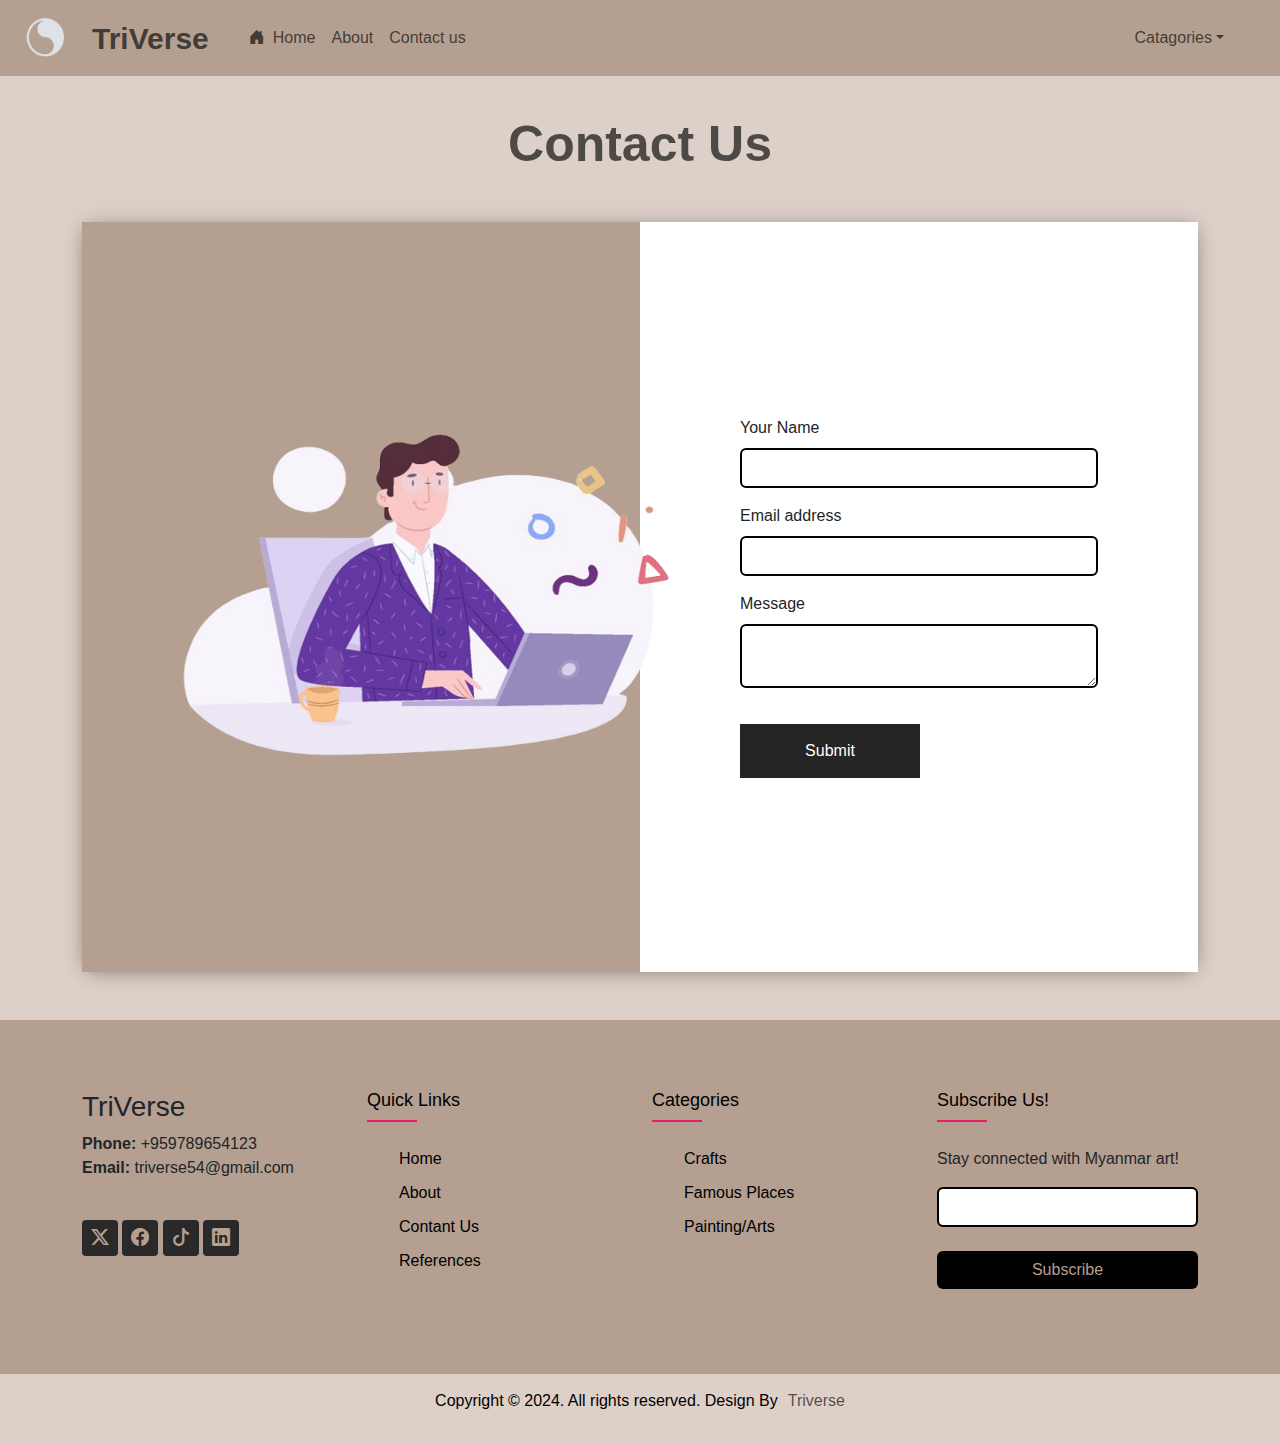
<file: Contactus 1.html>
<!DOCTYPE html>
<html lang="en">
<head>
    <meta charset="UTF-8">
    <meta name="viewport" content="width=device-width, initial-scale=1.0">
    <link href="https://cdn.jsdelivr.net/npm/bootstrap@5.3.3/dist/css/bootstrap.min.css" rel="stylesheet" integrity="sha384-QWTKZyjpPEjISv5WaRU9OFeRpok6YctnYmDr5pNlyT2bRjXh0JMhjY6hW+ALEwIH" crossorigin="anonymous">
    <script src="https://cdn.jsdelivr.net/npm/bootstrap@5.3.3/dist/js/bootstrap.bundle.min.js" integrity="sha384-YvpcrYf0tY3lHB60NNkmXc5s9fDVZLESaAA55NDzOxhy9GkcIdslK1eN7N6jIeHz" crossorigin="anonymous"></script>
    <link rel="stylesheet" href="https://cdn.jsdelivr.net/npm/bootstrap-icons@1.11.3/font/bootstrap-icons.min.css">
    <link rel="stylesheet" href="ContactUs.css">
    <link rel="stylesheet" href="navbar.css">
    <link rel="stylesheet" href="footer.css">
    <link rel="stylesheet" href="index.css">
    <title>Triverse | Contact us</title>
</head>
<body>
    <!--Nav bar start-->
    <nav class="navbar navbar-expand-md">
        <!--navebar brand as logo-->
        <a class="navbar-brand ms-3" href="#"><img src="Image/logo.png" width="60px" height="50px"></a>
        <!--navebar brand as text-->
        <a class="navbar-brand" href="#"><span class="navbar-text">TriVerse</span></a>
        <!--toggle button-->
        <button type="button" class="navbar-toggler me-3" data-bs-toggle="collapse" data-bs-target="#my_nav"><span class="navbar-toggler-icon"></span></button>
        <!--Nav items-->
        <div class="collapse navbar-collapse ms-3" id="my_nav">
            <ul class="navbar-nav">
                <li class="nav-item"><a class="nav-link" href="index.html"><i class="bi bi-house-door-fill me-2"></i>Home</a></li>
                <li class="nav-item"><a class="nav-link" href="aboutus.html">About</a></li>
                <li class="nav-item"><a class="nav-link" href="Contactus 1.html">Contact us</a></li>
            </ul>
            <ul class="navbar-nav ms-auto me-5">
                <li class="nav-item dropdown"><a class="nav-link dropdown-toggle" data-bs-toggle="dropdown" href="#">Catagories</a>
                    <ul class="dropdown-menu">
                        <li><a class="dropdown-item" href="Painting.html">Painting/Art</a></li>
                        <li><a class="dropdown-item" href="famousplace.html">Famous Places</a></li>
                        <li><a class="dropdown-item" href="craft.html">Crafts</a></li>
                    </ul>
                </li>
            </ul>
        </div>
    </nav>
    <!--Nab bar end-->
    <div class="form-area">
        <div class="container">
            <h1 class="text-center cc mb-5">Contact Us</h1>
            <div class="row single-form g-0 align-items-center">
                <div class="col-sm-12 col-lg-6">
                    <div class="left">
                        <img src="place/img-1-removebg-preview.png" alt="" height="350px" width="500px">
                    </div>
                </div>
                <div class="col-sm-12 col-lg-6">
                    <div class="right">
                        <form>
                          <div class="mb-3">
                            <label for="exampleInputEmail1" class="form-label">Your Name</label>
                            <input type="text" class="form-control" id="exampleInputEmail1" aria-describedby="emailHelp">
                          </div>
                          <div class="mb-3">
                            <label for="exampleInputEmail1" class="form-label">Email address</label>
                            <input type="email" class="form-control" id="exampleInputEmail1" aria-describedby="emailHelp">
                          </div>
                          <div class="mb-3">
                            <label for="exampleInputPassword1" class="form-label">Message</label>
                              <textarea type="password" class="form-control" id="exampleInputPassword1"></textarea>
                          </div>
                          <button type="submit" class="btn btn-primary">Submit</button>
                        </form>
                    </div>
                </div>
            </div>
        </div>
    </div>

    <footer class="footer-main mt-5">
        <div class="container">
            <div class="row">
                <div class="footer-f col-lg-3 col-md-6">
                    <h3>TriVerse</h3>
                    <div class="footer-info">
                        <p>
                            <strong>Phone:</strong> +959789654123
                            <br>
                            <strong>Email:</strong> triverse54@gmail.com
                        </p>
                        <br>
                        <div class="social-icon">
                            <a href="#">
                                <i class="bi bi-twitter-x"></i>
                            </a>
                            <a href="#">
                                <i class="bi bi-facebook"></i>
                            </a>
                            <a href="#">
                                <i class="bi bi-tiktok"></i>
                            </a>
                            <a href="#">
                                <i class="bi bi-linkedin"></i>
                            </a>
                        </div>
                    </div>
                </div>
                <div class="footer col-lg-3 col-md-6">
                    <h4>Quick Links</h4>
                    <ul>
                        <li><a href="index.html">Home</a></li>
                        <li><a href="aboutus.html">About</a></li>
                        <li><a href="Contactus 1.html">Contant us</a></li>
                        <li><a href="references.html">References</a></li>
                    </ul>
                </div>
                <div class="footer col-lg-3 col-md-6 ">
                    <h4>Categories</h4>
                    <ul>
                        <li><a href="craft.html">Crafts</a></li>
                        <li><a href="famousplace.html">Famous Places</a></li>
                        <li><a href="Painting.html">Painting/Arts</a></li>
                    </ul>
                </div>
                <div class="footer subscribe col-lg-3 col-md-6">
                    <h4>Subscribe Us!</h4>
                    <p>Stay connected with Myanmar art!</p>
                    <form>
                        <input class="form-control" type="email" name="email" value="" id="email">
                        <br>
                        <input type="submit" class="btn" value="Subscribe">
                    </form>
                </div>
            </div>
        </div>
    </footer>
    <p class="end"> Copyright &copy; 2024. All rights reserved. Design By<span>Triverse</span></p>
</body>
</html>
</file>
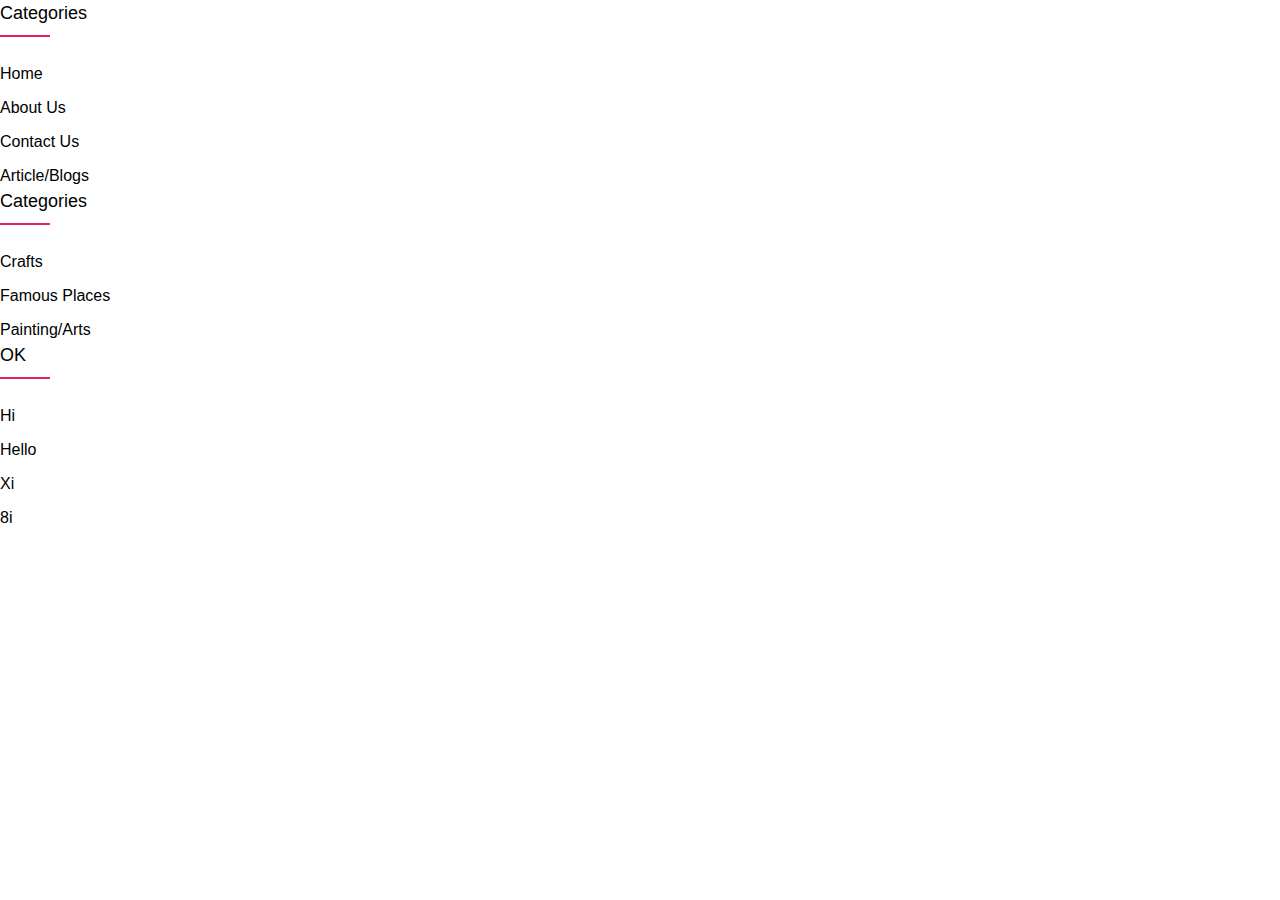
<file: footer.html>
<!DOCTYPE html>
<html lang="en">
<head>
  <title>Footer Design</title>
  <meta charset="utf-8">
  <meta name="viewport" content="width=device-width, initial-scale=1">
  <link rel="stylesheet" href="footer.css">
  <link rel="stylesheet" type="text/css" href="https://cdnjs.cloudflare.com/ajax/libs/font-awesome/5.15.1/css/all.min.css">
</head>
<body>

  <footer class="footer">
  	 <div class="container">
  	 	<div class="row">
  	 		<div class="footer-col">
  	 			<h4>Categories</h4>
  	 			<ul>
  	 				<li><a href="#">Home</a></li>
  	 				<li><a href="#">About Us</a></li>
  	 				<li><a href="#">Contact Us</a></li>
  	 				<li><a href="#">Article/Blogs</a></li>
  	 			</ul>
  	 		</div>
  	 		<div class="footer-col">
  	 			<h4>Categories</h4>
  	 			<ul>
  	 				<li><a href="#">Crafts</a></li>
  	 				<li><a href="#">Famous Places</a></li>
  	 				<li><a href="#">Painting/Arts</a></li>
  	 			</ul>
  	 		</div>
  	 		<div class="footer-col">
  	 			<h4>OK</h4>
  	 			<ul>
  	 				<li><a href="#">hi</a></li>
  	 				<li><a href="#">hello</a></li>
  	 				<li><a href="#">xi</a></li>
  	 				<li><a href="#">8i</a></li>
  	 			</ul>
  	 		</div>
  	 	</div>
  	 </div>
  </footer>
</body>
</html>
</file>
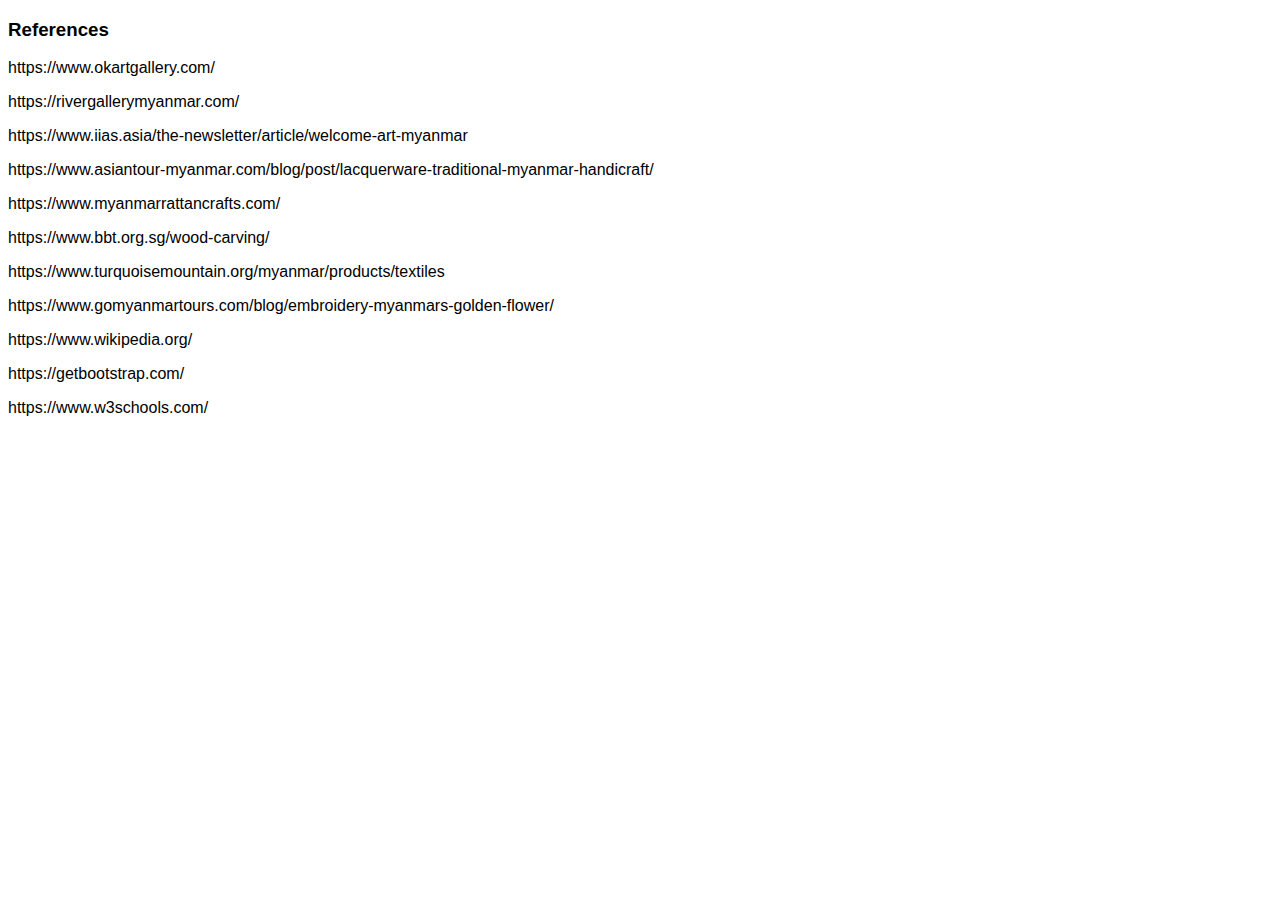
<file: references.html>
<!DOCTYPE html>
<html lang="en">
<head>
    <meta charset="UTF-8">
    <meta name="viewport" content="width=device-width, initial-scale=1.0">
    <title>References</title>
    <style>
        body {
            font-family: "Montserrat", sans-serif;
        }
    </style>
</head>
<body>
    <h3>References</h3>
    <p>https://www.okartgallery.com/</p>
    <p>https://rivergallerymyanmar.com/</p>
    <p>https://www.iias.asia/the-newsletter/article/welcome-art-myanmar</p>
    <p>https://www.asiantour-myanmar.com/blog/post/lacquerware-traditional-myanmar-handicraft/</p>
    <p>https://www.myanmarrattancrafts.com/</p>
    <p>https://www.bbt.org.sg/wood-carving/</p>
    <p>https://www.turquoisemountain.org/myanmar/products/textiles</p>
    <p>https://www.gomyanmartours.com/blog/embroidery-myanmars-golden-flower/</p>
    <p>https://www.wikipedia.org/</p>
    <p>https://getbootstrap.com/</p>
    <p>https://www.w3schools.com/</p>
</body>
</html>
</file>
<file: ContactUs.css>
body {
	background: #e8e8e8;
}
.form-area {
	padding-top: 3%;
}
.row.single-form {
	box-shadow: 0 2px 20px -5px rgba(0,0,0,0.5);
}
.left {
	background: #b49f91;
	padding: 200px 98px;
}
.single-form{
    background: #fff;
}
.right {
	padding: 70px 100px;
	position: relative;
}
.right i {
	position: absolute;
	font-size: 80px;
	left: -27px;
	top: 40%;
	color: #fff;
}
.form-control {
	border: 2px solid #000;
}
.right button {
	border: none;
	border-radius: 0;
	background: #252525;
	width: 180px;
	color: #fff;
	padding: 15px 0;
	display: inline-block;
	font-size: 16px;
	margin-top: 20px;
	cursor: pointer;
}
.right button:hover{
    background-color: #252525;
}


@media (min-width:768px) and (max-width:991px){
    .right i {
	top: -52px;
	transform: rotate(90deg);
	left: 50%;
}
}

@media (max-width:767px){
    .left {
  padding: 90px 15px;
  text-align: center;
}
.left h2 {
  font-size: 25px;
}
.right {
  padding: 25px;
}
.right i {
  top: -52px;
  transform: rotate(90deg);
  left: 46%;
}
    .right button {
	width: 150px;
	padding: 12px 0;
}
    
}
.navbar-brand {
    font-weight: bold;
    font-size: 30px;
}
.form-area {
	position:relative;
	z-index: -1;
}
.cc {
	font-size: 50px;
	color: #000000A6;
	font-weight: bold;
}
</file>
<file: navbar.css>
.navbar {
    position:sticky;
    top:0;
    z-index: 100;
}
.navbar-brand {
	font-weight: bold;
	font-size: 30px;
}
.navbar{
    background-color: #b49f91;
}
</file>
<file: footer.css>
body{
	line-height: 1.5;
	font-family: "Montserrat", sans-serif;
}
*{
	margin:0;
	padding:0;
	box-sizing: border-box;
}
ul{
	list-style: none;
}
.footer-main{
	background-color: #b49f91;
    padding: 70px 0;
}
.footer h4{
	font-size: 18px;
	color: #000000;
	text-transform: capitalize;
	margin-bottom: 35px;
	font-weight: 500;
	position: relative;
}
.footer h4::before{
	content: '';
	position: absolute;
	left:0;
	bottom: -10px;
	background-color: #e91e63;
	height: 2px;
	box-sizing: border-box;
	width: 50px;
}
.footer ul li:not(:last-child){
	margin-bottom: 10px;
}
.footer ul li a{
	font-size: 16px;
	text-transform: capitalize;
	color: #000000;
	text-decoration: none;
	font-weight: 300;
	color: #000000;
	display: block;
	transition: all 0.3s ease;
}
.footer ul li a:hover{
	color: #ffffff;
	padding-left: 8px;
}
.footer .social-links a{
	display: inline-block;
	height: 40px;
	width: 40px;
	background-color: rgba(255,255,255,0.2);
	margin:0 10px 10px 0;
	text-align: center;
	line-height: 40px;
	border-radius: 50%;
	color: #ffffff;
	transition: all 0.5s ease;
}
.footer .social-links a:hover{
	color: #24262b;
	background-color: #ffffff;
}

.social-icon a {
	font-size: 18px;
    display: inline-block;
    background: #292929;
    color:#b49f91;
    line-height: 1;
    padding: 8px 0;
    border-radius: 4px;
    text-align: center;
    width: 36px;
    height: 36px;
}
.subscribe .btn {
	background-color: #000000;
	color: #b49f91;
}
.footer input {
	width:100%;
}
.footer {
	margin-bottom:15px;
}

@media screen and (max-width:768px) {
	.footer-row {
		transform: translateX(30%);
		
	}
	.footer input {
		width:70%;
	}
}
</file>
<file: index.css>
* {
	font-family: "Montserrat", sans-serif;
}
body{
	background-color: #DDD0C8;
}
#welcome .home1 {
	margin-top: 50px;
}
#welcome .home1 h1{
	font-size: 50px;
	margin-top: 50px;
	font-weight: bold;
}
#welcome .home1 h1 span{
	color: #b49f91	;
}
.gallery1{
	font-size: 60px;
	margin-top: 50px;
	border-bottom: solid #b49f91;
}
#gallerys img{
	border:solid black;
}
.blogs-t{
	font-size: 60px;
	margin-top: 50px;
	border-bottom: solid #b49f91;
	margin-bottom: 30px;
}
.card {
	background-color: #b49f91da;
}
.info{
	margin-top: 100px;
}


.end {
	display: flex;
	justify-content: center;
	padding: 15px;
	color: #000;
}
.end span{
    color:#000000A6;
    margin-left: 10px;
}
</file>
